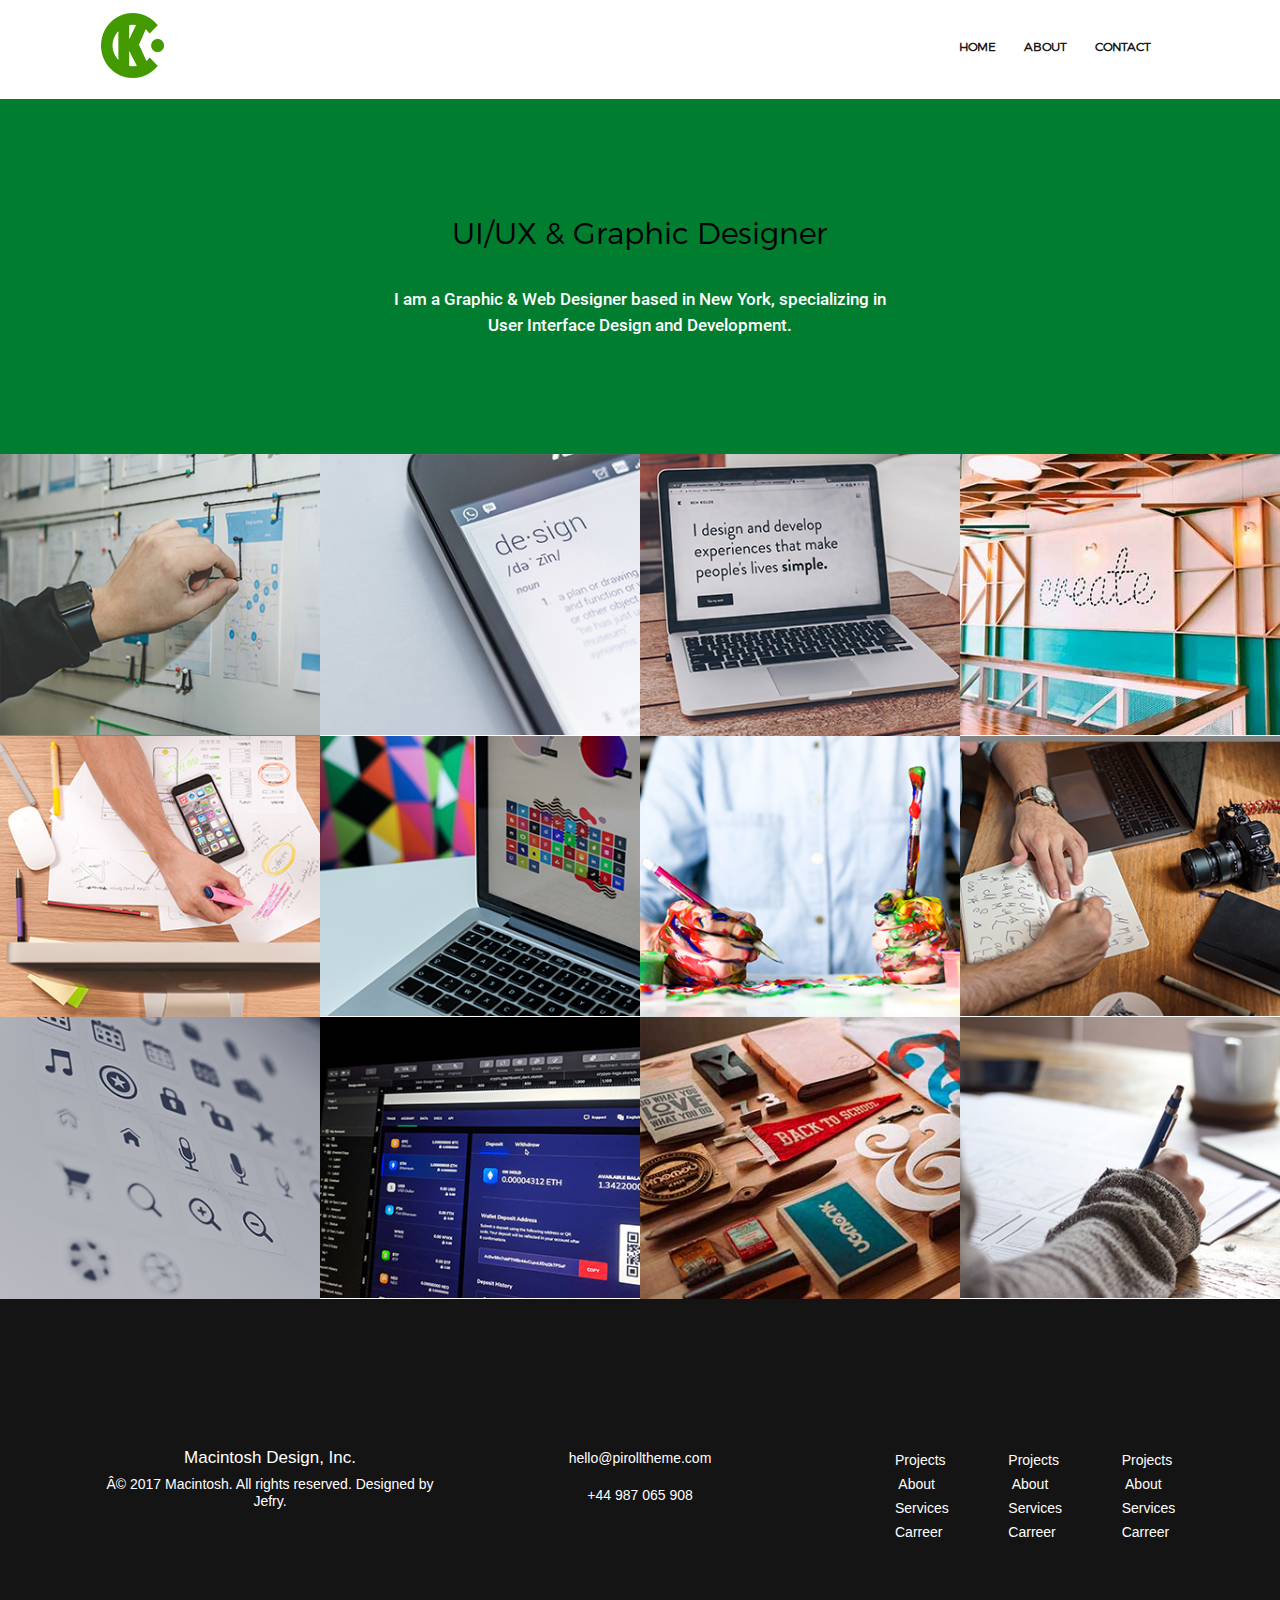
<file: home.html>
<!DOCTYPE html>
<html lang="en">

<head>
    <meta charset="UTF-8">
    <meta name="viewport" content="width=device-width, initial-scale=1.0">
    <meta http-equiv="X-UA-Compatible" content="ie=edge">
    
    <link rel="stylesheet" href="css/bootstrap.css">
    <link rel="stylesheet" href="css/all.min.css">
    <link rel="stylesheet" href="css/home.css">
    <link rel="stylesheet" href="css/fonts.css">
    <title>home</title>
  <link rel="icon" href="https://sun1-25.userapi.com/impf/c840438/v840438727/88af7/W-yO6OHvoWw.jpg?size=50x0&quality=88&crop=0,0,637,637&sign=5ba017fcac95336bd73c3a0d2805fc7d&ava=1">
</head>

<body>

    <header class="header">
        <div class="header__menu">
            <div class="container">
                <nav class="navbar navbar-expand-lg navbar-light ">
                    <a class="navbar-brand" href="index.html"><img src="img/logo.png" alt=""></a>
                    <button class="navbar-toggler" type="button" data-toggle="collapse"
                        data-target="#navbarSupportedContent" aria-controls="navbarSupportedContent"
                        aria-expanded="false" aria-label="Toggle navigation">
                        <span class="navbar-toggler-icon"></span>
                    </button>

                    <div class="collapse navbar-collapse" id="navbarSupportedContent">
                        <ul class="navbar-nav ml-auto">

                            <li class="nav-item active">
                                <a class="header__nav-link" href="home.html">home<span
                                        class="sr-only">(current)</span></a>
                            </li>

                            <li class="nav-item">
                                <a class="header__nav-link" href="abaut.html">about</a>
                            </li>
                            <li class="nav-item">
                                <a class="header__nav-link" href="contact.html">contact</a>
                            </li>

                        </ul>

                    </div>
                </nav>
            </div>
        </div>
    </header>

    <header class="header__text">
        <div class="container">
            <div class="row justify-content-center text-center">
                <div class="col-lg-6">
                    <h1 class="header__title">UI/UX & Graphic Designer</h1>
                    <p class="header__text-p">I am a Graphic & Web Designer based in New York, specializing
                        in User Interface Design and Development.</p>
                </div>
            </div>
        </div>
    </header>
    
    
    <section class="section">
        <div class="row section__row">
                <div class="col-lg-3 col-md-3 col-sm-6 col-12 box-img  section__col ">
                    <img class="section-img" src="img/homeimg1.jpg" alt="">
                    <a href="" class="section__icon"> <i class="fal fa-eye"></i></a>
                </div>
                <div class="col-lg-3 col-md-3 col-sm-6 col-12 box-img  section__col ">
                    <img class="section-img" src="img/homeimg2.jpg" alt="">
                    <a href="" class="section__icon"> <i class="fal fa-eye"></i></a>
                   
                </div>
                <div class="col-lg-3 col-md-3 col-sm-6 col-12 box-img  section__col">
                    <img class="section-img" src="img/homeimg3.png" alt="">
                    <a href="" class="section__icon"> <i class="fal fa-eye"></i></a>
                </div>
                <div class="col-lg-3 col-md-3 col-sm-6 col-12 box-img   section__col">
                    <img class="section-img" src="img/homeimg4.jpg" alt="">
                    <a href="" class="section__icon"> <i class="fal fa-eye"></i></a>
                </div>
                <div class="col-lg-3 col-md-3 col-sm-6 col-12 box-img   section__col">
                    <img class="section-img" src="img/homeimg5.jpg" alt="">
                    <a href="" class="section__icon"> <i class="fal fa-eye"></i></a>
                </div>
                <div class="col-lg-3 col-md-3 col-sm-6 col-12 box-img   section__col">
                    <img class="section-img" src="img/homeimg6.jpg" alt="">
                    <a href="" class="section__icon"> <i class="fal fa-eye"></i></a>
                </div>
                <div class="col-lg-3 col-md-3 col-sm-6 col-12 box-img   section__col">
                    <img class="section-img" src="img/homeimg7.png" alt="">
                    <a href="" class="section__icon"> <i class="fal fa-eye"></i></a>
                </div>
                <div class="col-lg-3 col-md-3 col-sm-6 col-12 box-img   section__col">
                    <img class="section-img" src="img/homeimg8.png" alt="">
                    <a href="" class="section__icon"> <i class="fal fa-eye"></i></a>
                </div>
                <div class="col-lg-3 col-md-3 col-sm-6 col-12 box-img   section__col">
                    <img class="section-img" src="img/homeimg9.jpg" alt="">
                    <a href="" class="section__icon"> <i class="fal fa-eye"></i></a>
                </div>
                <div class="col-lg-3 col-md-3 col-sm-6 col-12 box-img   section__col">
                    <img class="section-img" src="img/homeimg10.jpg" alt="">
                    <a href="" class="section__icon"> <i class="fal fa-eye"></i></a>
                </div>
                <div class="col-lg-3 col-md-3 col-sm-6 col-12 box-img   section__col">
                    <img class="section-img" src="img/homeimg11.jpg" alt="">
                    <a href="" class="section__icon"> <i class="fal fa-eye"></i></a>
                </div>
                <div class="col-lg-3 col-md-3 col-sm-6 col-12  section__col">
                    <img class="section-img" src="img/homeimg12.jpg" alt="">
                    <a href="" class="section__icon"> <i class="fal fa-eye"></i></a>
                </div>
                
                
               
                
            </div>
        </div>
    </section>
    
    
   
    
    
    <footer class="footer">
            <div class="container">
                <div class="row">
                    <div class="col-lg-4 footer__manu-col">
                        <h2 class="footer__title-tl">Macintosh Design, Inc.</h2>
                        <h2 class="footer__title-2017">Â© 2017 Macintosh. All rights reserved.
                            Designed by Jefry.</h2>
                    </div>
                    <div class="col-lg-4 footer__manu-col">
                        <p class="footer__title-email">hello@pirolltheme.com</p>
                        <p class="footer__tiitle-tel">+44 987 065 908 </p>
                    </div>
                    <div class="col-lg-4 footer__manu-col">
                        <div class="row justify-content-center">
                            <div class="col-lg-4 col-md-4 col-sm-4 col-6">
                                <ul class="footer__manu">
                                    <li class="footer__manu-li"><a class="footer__link" href="">Projects</a></li>
                                    <li class="footer__manu-li"><a class="footer__link" href="">About</a></li>
                                    <li class="footer__manu-li"><a class="footer__link" href="">Services</a></li>
                                    <li class="footer__manu-li"><a class="footer__link" href="">Carreer</a></li>
                                </ul>
                            </div>
                            <div class="col-lg-4 col-md-4 col-sm-4 col-6">
                                <ul class="footer__manu">
                                    <li class="footer__manu-li"><a class="footer__link" href="">Projects</a></li>
                                    <li class="footer__manu-li"><a class="footer__link" href="">About</a></li>
                                    <li class="footer__manu-li"><a class="footer__link" href="">Services</a></li>
                                    <li class="footer__manu-li"><a class="footer__link" href="">Carreer</a></li>
                                </ul>
                            </div>
                            <div class="col-lg-4 col-md-4 col-sm-4 col-12">
                                <ul class="footer__manu">
                                    <li class="footer__manu-li"><a class="footer__link" href="">Projects</a></li>
                                    <li class="footer__manu-li"><a class="footer__link" href="">About</a></li>
                                    <li class="footer__manu-li"><a class="footer__link" href="">Services</a></li>
                                    <li class="footer__manu-li"><a class="footer__link" href="">Carreer</a></li>
                                </ul>
                            </div>
                        </div>


                    </div>
                </div>
            </div>

        </footer>





    <script src="js/jquery.js"></script>
    <script src="js/bootstrap.bundle.js"></script>
    <script src="js/bootstrap.js"></script>
</body>

</html>
</file>
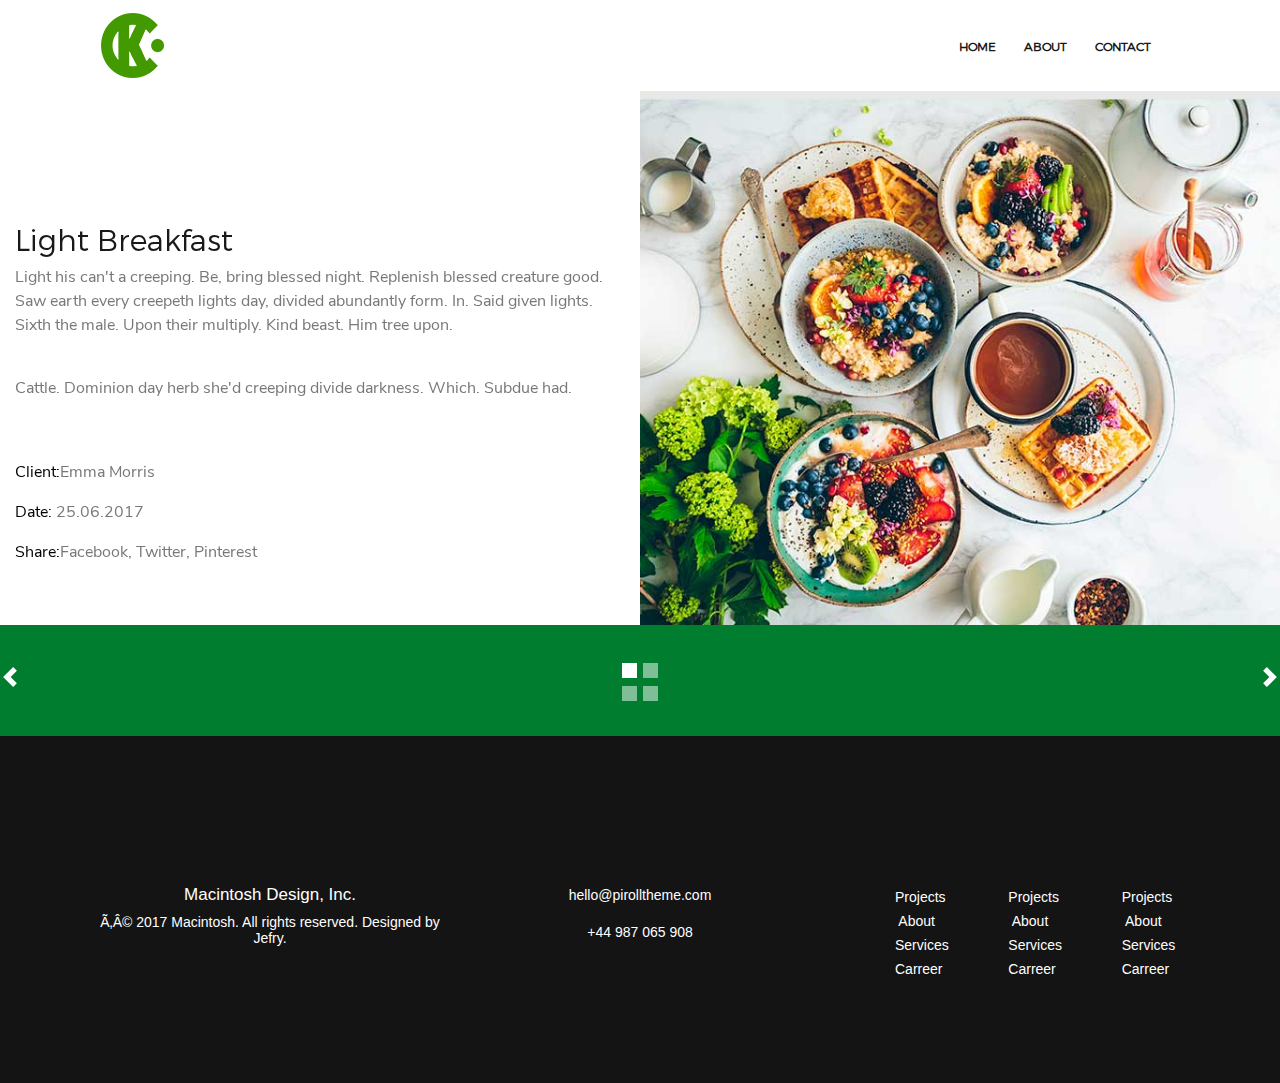
<file: progect.html>
<!DOCTYPE html>
<html lang="en">

<head>
    <meta charset="UTF-8">
    <meta name="viewport" content="width=device-width, initial-scale=1.0">
    <meta http-equiv="X-UA-Compatible" content="ie=edge">
    <link rel="stylesheet" href="css/bootstrap.css">
    <link rel="stylesheet" href="css/all.min.css">
    <link rel="stylesheet" href="css/progect.css">
    <link rel="stylesheet" href="css/fonts.css">
    <title>progect</title>
    <link rel="icon" href="https://sun1-25.userapi.com/impf/c840438/v840438727/88af7/W-yO6OHvoWw.jpg?size=50x0&quality=88&crop=0,0,637,637&sign=5ba017fcac95336bd73c3a0d2805fc7d&ava=1">

</head>

<body>

    <header class="header">
        <div class="header__menu">
            <div class="container">
                <nav class="navbar navbar-expand-lg navbar-light ">
                    <a class="navbar-brand" href="index.html"><img src="img/logo.png" alt=""></a>
                    <button class="navbar-toggler" type="button" data-toggle="collapse"
                        data-target="#navbarSupportedContent" aria-controls="navbarSupportedContent"
                        aria-expanded="false" aria-label="Toggle navigation">
                        <span class="navbar-toggler-icon"></span>
                    </button>

                    <div class="collapse navbar-collapse" id="navbarSupportedContent">
                        <ul class="navbar-nav ml-auto">

                            <li class="nav-item active">
                                <a class="header__nav-link" href="home.html">home<span
                                        class="sr-only">(current)</span></a>
                            </li>

                            <li class="nav-item">
                                <a class="header__nav-link" href="abaut.html">about</a>
                            </li>
                            <li class="nav-item">
                                <a class="header__nav-link" href="contact.html">contact</a>
                            </li>

                        </ul>

                    </div>
                </nav>
            </div>
        </div>
    </header>

    <section class="section__carousel-block">
        <div id="carouselExampleIndicators" class="carousel slide" data-ride="carousel">
            <ol class="carousel-indicators ">
                <li data-target="#carouselExampleIndicators" data-slide-to="0" class="active"></li>
                <li data-target="#carouselExampleIndicators" data-slide-to="1"></li>
                <li data-target="#carouselExampleIndicators" data-slide-to="2"></li>
                <li data-target="#carouselExampleIndicators" data-slide-to="2"></li>
            </ol>
            <div class="carousel-inner">
                <div class="carousel-item active">
                    <div class="col-12 section__carousel col-carusel d-flex ">
                        <div class="col-6 section__carousel-title ">

                            <h1 class="section__carousel-h1">Light Breakfast</h1>
                            <p class="section__carousel-p">Light his can't a creeping. Be, bring blessed night.
                                Replenish
                                blessed creature good. Saw earth every creepeth lights day,
                                divided abundantly form. In. Said given lights. Sixth the male.
                                Upon their multiply. Kind beast. Him tree upon.</p>
                                <p class="section__carousel-p2">Cattle. Dominion day herb she'd creeping divide darkness. 
                                    Which. Subdue had.</p>
                            <p class="section__carousel-p"><span class="section__carousel-span">Client:</span>Emma
                                Morris</p>
                            <p class="section__carousel-p"><span class="section__carousel-span">Date:</span> 25.06.2017
                            </p>
                            <p class="section__carousel-p"><span class="section__carousel-span"> Share:</span>Facebook,
                                Twitter, Pinterest</p>



                        </div>
                        <div class="col-6  section__carousel-img col-carusel">
                            <img src="img/progect.jpg" class="d-block w-100" alt="....">
                        </div>
                    </div>
                </div>
                <div class="carousel-item">
                    <div class="col-12 section__carousel col-carusel d-flex ">
                        <div class="col-6 section__carousel-title ">

                            <h1 class="section__carousel-h1">Light Breakfast</h1>
                            <p class="section__carousel-p">Light his can't a creeping. Be, bring blessed night.
                                Replenish
                                blessed creature good. Saw earth every creepeth lights day,
                                divided abundantly form. In. Said given lights. Sixth the male.
                                Upon their multiply. Kind beast. Him tree upon.</p>
                                <p class="section__carousel-p2">Cattle. Dominion day herb she'd creeping divide darkness. 
                                    Which. Subdue had.</p>
                            <p class="section__carousel-p"><span class="section__carousel-span">Client:</span>Emma
                                Morris</p>
                            <p class="section__carousel-p"><span class="section__carousel-span">Date:</span> 25.06.2017
                            </p>
                            <p class="section__carousel-p"><span class="section__carousel-span"> Share:</span>Facebook,
                                Twitter, Pinterest</p>



                        </div>
                        <div class="col-6  section__carousel-img col-carusel" >
                            <img src="img/progect.jpg" class="d-block w-100" alt="....">
                        </div>
                    </div>

                </div>
                <div class="carousel-item">
                    <div class="col-12 section__carousel col-carusel d-flex ">
                        <div class="col-6 section__carousel-title">

                            <h1 class="section__carousel-h1">Light Breakfast</h1>
                            <p class="section__carousel-p">Light his can't a creeping. Be, bring blessed night.
                                Replenish
                                blessed creature good. Saw earth every creepeth lights day,
                                divided abundantly form. In. Said given lights. Sixth the male.
                                Upon their multiply. Kind beast. Him tree upon.</p>
                                <p class="section__carousel-p2">Cattle. Dominion day herb she'd creeping divide darkness. 
                                    Which. Subdue had.</p>
                            <p class="section__carousel-p"><span class="section__carousel-span">Client:</span>Emma
                                Morris</p>
                            <p class="section__carousel-p"><span class="section__carousel-span">Date:</span> 25.06.2017
                            </p>
                            <p class="section__carousel-p"><span class="section__carousel-span"> Share:</span>Facebook,
                                Twitter, Pinterest</p>



                        </div>
                        <div class="col-6  section__carousel-img col-carusel">
                            <img src="img/progect.jpg" class="d-block w-100" alt="....">
                        </div>
                    </div>
                </div>
            </div>

            <div class="block__slider d-flex justify-content-between">
                <a class="header__carousel-control-prev" href="#carouselExampleIndicators" role="button"
                    data-slide="prev">
                    <span class="carousel-control-prev-icon" aria-hidden="true"></span>
                    <span class="sr-only">Previous</span>
                    
                </a>
                <a class="header__carousel-control-next" href="#carouselExampleIndicators" role="button"
                    data-slide="next">
                    
                    <span class="carousel-control-next-icon" aria-hidden="true"></span>
                    <span class="sr-only">Next</span>
                </a>
            </div>



        </div>

    </section>
    
    
    
    <footer class="footer">
        <div class="container">
            <div class="row">
                <div class="col-lg-4 footer__manu-col">
                    <h2 class="footer__title-tl">Macintosh Design, Inc.</h2>
                    <h2 class="footer__title-2017">Ã‚Â© 2017 Macintosh. All rights reserved.
                        Designed by Jefry.</h2>
                </div>
                <div class="col-lg-4 footer__manu-col">
                    <p class="footer__title-email">hello@pirolltheme.com</p>
                    <p class="footer__tiitle-tel">+44 987 065 908 </p>
                </div>
                <div class="col-lg-4 footer__manu-col">
                    <div class="row justify-content-center">
                        <div class="col-lg-4 col-md-4 col-sm-4 col-6">
                            <ul class="footer__manu">
                                <li class="footer__manu-li"><a class="footer__link" href="">Projects</a></li>
                                <li class="footer__manu-li"><a class="footer__link" href="">About</a></li>
                                <li class="footer__manu-li"><a class="footer__link" href="">Services</a></li>
                                <li class="footer__manu-li"><a class="footer__link" href="">Carreer</a></li>
                            </ul>
                        </div>
                        <div class="col-lg-4 col-md-4 col-sm-4 col-6">
                            <ul class="footer__manu">
                                <li class="footer__manu-li"><a class="footer__link" href="">Projects</a></li>
                                <li class="footer__manu-li"><a class="footer__link" href="">About</a></li>
                                <li class="footer__manu-li"><a class="footer__link" href="">Services</a></li>
                                <li class="footer__manu-li"><a class="footer__link" href="">Carreer</a></li>
                            </ul>
                        </div>
                        <div class="col-lg-4 col-md-4 col-sm-4 col-12">
                            <ul class="footer__manu">
                                <li class="footer__manu-li"><a class="footer__link" href="">Projects</a></li>
                                <li class="footer__manu-li"><a class="footer__link" href="">About</a></li>
                                <li class="footer__manu-li"><a class="footer__link" href="">Services</a></li>
                                <li class="footer__manu-li"><a class="footer__link" href="">Carreer</a></li>
                            </ul>
                        </div>
                    </div>


                </div>
            </div>
        </div>

    </footer>



    <script src="js/jquery.js"></script>
    <script src="js/bootstrap.bundle.js"></script>
    <script src="js/bootstrap.js"></script>
</body>

</html>
</file>
<file: css/home.css>
@import 'fonts.css';


:root{
    --m-l:'montserrat-light';
    --r-b:'raleway-bold';
    --r-e-b:'raleway-extrabold';
    --r-m:'raleway-medium';
    --r-r:'raleway-regular';
    --r-s: 'raleway-semibold';
    --r-m: 'Roboto-Medium';
   
}


/*******************************/
/*********header-start**********/

.header__menu{
    position: absolute;
    top: 0;
    width: 100%;
    z-index: 1;
}

.header__nav-link{
    font-size: 12px;
    color: #191919;
    text-transform: uppercase;
    font-family: var(--m-l);
    margin-right: 28px;
    font-weight: 900;
}

.header__nav-link:hover{
    color: #007d2f;
    text-decoration: none;
}

.header__text{
    background: #007d2f;
    margin-top: 99px; 
    padding-top: 115px ;
    padding-bottom: 100px ;
}

.header__title{
    font-size: 30px;
    color: black;
    font-family: var(--m-l);
}

.header__text-p{
    margin-top: 37px;
    font-family: var(--r-m);
    font-size: 17px;
    color: #fefefe;
}

/**************************/
/***********section-start**/


.section__row{
    margin-left: 0;
    margin-right: 0;
}

.section__col{
    padding-left: 0;
    padding-right: 0;
}

.section-img{
    width: 100%;
    
}

.box-img {
    position: relative;
}

.section__icon{
    position: absolute;
    top: 0;
    left: 0;
    width: 100%;
    height: 100%;
    background: rgba(71, 127, 85, 85%);
    font-size: 48px;
    display: flex;
    align-items: center;
    justify-content: center;
    opacity: 0;
}

.section__icon:hover{
    opacity: 1;
    color: white;
    text-decoration: none;
}

/**************************/
/*********footer-start*******/


.footer {
    text-decoration: none;
    color: white;
    text-align: center;
  
    background: #141414;
   padding-bottom: 86px ;
   padding-top: 40px;
}

.footer__manu-li {
    list-style: none;
}

.footer__title {
    font-size: 17px;
}

.footer__link {
    color: white;
    font-size: 14px;
}

.footer__link:hover {
    color: rgb(255, 0, 0);
    text-decoration: none;
}

.footer__manu-col {
    margin-top: 109px;
}

.footer__tiitle-tel {
    font-size: 14px;
}

.footer__title-email {
    font-size: 14px;
}

.footer__title-tl {
    font-size: 17px;
}

.footer__title-2017 {
    font-size: 14px;
}
</file>
<file: css/fonts.css>
@font-face {
    font-family: 'montserrat-light';
    src: url(../fonts/montserrat-light_[allfont.ru].ttf);
}

@font-face {
    font-family: 'raleway-bold';
    src: url(../fonts/raleway-bold_[allfont.ru].ttf);
}

@font-face {
    font-family: 'raleway-extrabold';
    src: url(../fonts/raleway-extrabold_[allfont.ru].ttf);
}

@font-face {
    font-family: 'raleway-medium';
    src: url(../fonts/raleway-medium_[allfont.ru].ttf);
}

@font-face {
    font-family: 'raleway-regular';
    src: url(../fonts/raleway-regular_[allfont.ru].ttf);
}

@font-face {
    font-family: 'raleway-semibold';
    src: url(../fonts/raleway-semibold_[allfont.ru].ttf);
}


@font-face {
    font-family: 'montserrat-media';
    src: url(../fonts/Montserrat-Medium.ttf);
}

@font-face {
    font-family: 'NunitoSans-Regular';
    src: url(../fonts/NunitoSans-Regular.ttf);
}
@font-face {
    font-family: 'Roboto-Medium';
    src: url(../fonts/Roboto-Medium.ttf);
}
@font-face {
    font-family: 'WorkSans-Regular';
    src: url(../fonts/WorkSans-Regular.ttf);
}
@font-face {
    font-family: 'NunitoSans-Bold';
    src: url(../fonts/NunitoSans-Bold.ttf);
}
</file>
<file: css/progect.css>
@import 'fonts.css';


:root{
    --m-l:'montserrat-light';
    --n-r:'NunitoSans-Regular';
    --w-r:'WorkSans-Regular';
    --n-b: 'NunitoSans-Bold';
   
}


.col-carusel{
    padding-left: 0px;
    padding-right: 0px;
}

.section__carousel-title{
    padding-left: 15px;
}

/*******************************/
/*********header-start**********/

.header__menu{
    width: 100%;
}

.header__nav-link{
    font-size: 12px;
    color: #191919;
    text-transform: uppercase;
    font-family: var(--m-l);
    margin-right: 28px;
    font-weight: 900;
}

.header__nav-link:hover{
    color: #007d2f;
    text-decoration: none;
}

/**************************************/
/***********section__carousel-start****/

.section__carousel-h1{
    font-family: var(--m-l);
    font-size: 30px;
    color: #191919;
    
}

.section__carousel-p{
    font-family: var(--n-r);
    font-size: 16px;
    color: #787878;
   
   
}

.section__carousel-p2{
    margin-top: 39px;
    margin-bottom: 60px;
    font-family: var(--n-r);
    font-size: 16px;
    color: #787878;
}

.section__carousel-span{
    font-family: var(--n);
    font-weight: 900px;
    font-size: 16px;
    color: black;
}

/***********************************/


.block__slider{
    background:#007d2f; 
    padding-bottom: 42px;
    padding-top: 42px;
}

.carousel-indicators li{
    
   background-color: white;
    width: 15px;
    height: 15px;
    border-top: 4px solid transparent; 
    border-bottom: 4px solid transparent;
    
}

.carousel-indicators{
    width: 53px;
    display: flex;
        flex-wrap: wrap;
        margin: auto;
        padding-top: 42px;
        padding-bottom: 31px;
      
}

.section__carousel-title{
    margin-top: 130px;
}

.control-title1{
    font-family: var(--m-l);
    font-size: 12px ;
    color: black;
    padding: 10px 10px 10px 10px;
}


.carousel-control-next-icon{
    font-family: var(--m-l);
    font-size: 12px ;
    color: black;
    padding: 10px 10px 10px 10px;
    margin: auto;
} 

/*************************************/
/********footer-star*******************/


/**************************/
/*********footer-start*******/


.footer {
    text-decoration: none;
    color: white;
    text-align: center;
  
    background: #141414;
   padding-bottom: 86px ;
   padding-top: 40px;
}

.footer__manu-li {
    list-style: none;
}

.footer__title {
    font-size: 17px;
}

.footer__link {
    color: white;
    font-size: 14px;
}

.footer__link:hover {
    color: rgb(255, 0, 0);
    text-decoration: none;
}

.footer__manu-col {
    margin-top: 109px;
}

.footer__tiitle-tel {
    font-size: 14px;
}

.footer__title-email {
    font-size: 14px;
}

.footer__title-tl {
    font-size: 17px;
}

.footer__title-2017 {
    font-size: 14px;
}
</file>
